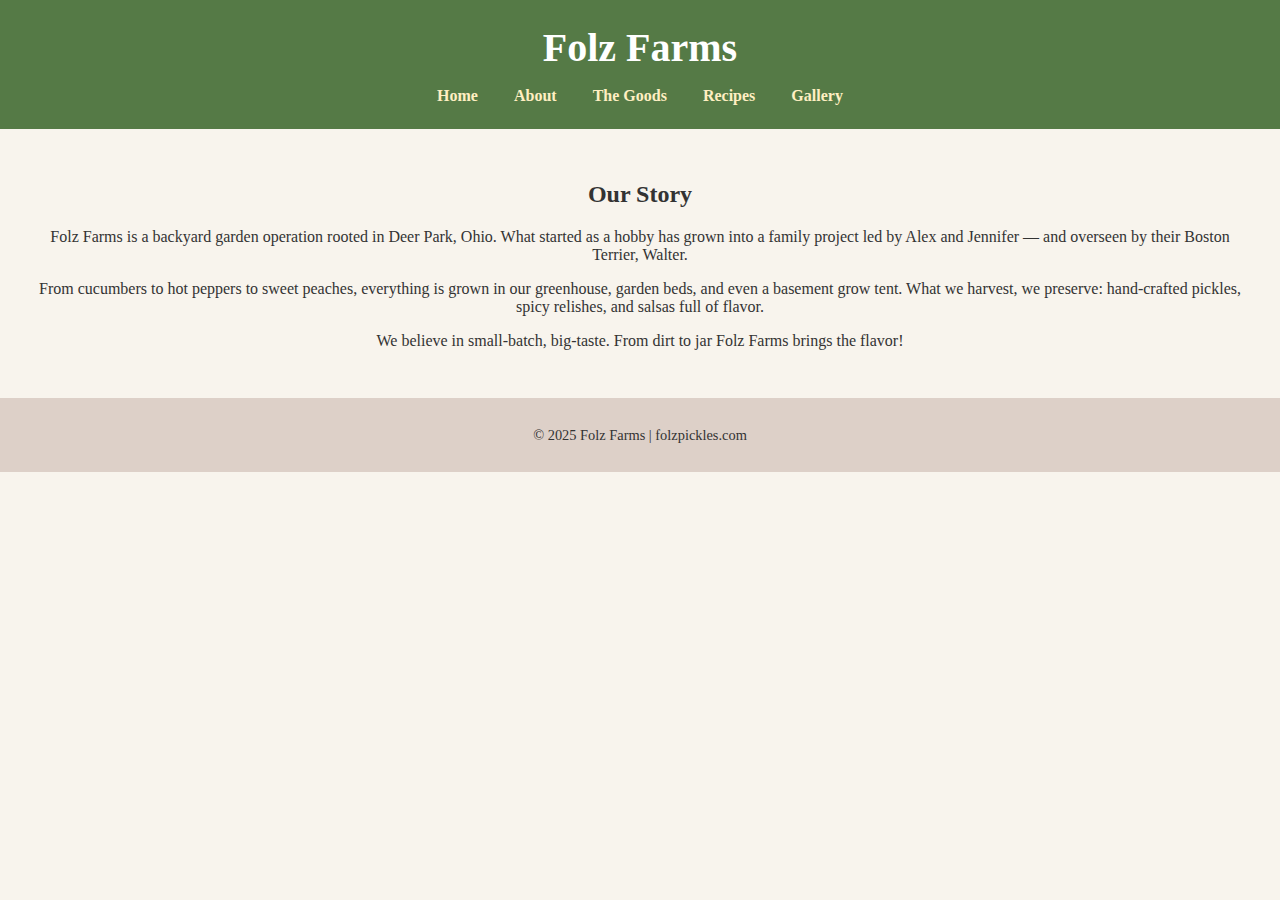
<file: about.html>
<!DOCTYPE html>
<html lang="en">
<head>
  <meta charset="UTF-8" />
  <meta name="viewport" content="width=device-width, initial-scale=1.0"/>
  <title>About – Folz Farms</title>
  <link rel="stylesheet" href="style.css"/>
</head>
<body>
  <header>
    <h1>Folz Farms</h1>
    <nav>
      <a href="index.html">Home</a>
      <a href="about.html">About</a>
      <a href="goods.html">The Goods</a>
      <a href="recipes.html">Recipes</a>
      <a href="gallery.html">Gallery</a>
    </nav>
  </header>
  <main>
    <section class="intro">
      <h2>Our Story</h2>
      <p>Folz Farms is a backyard garden operation rooted in Deer Park, Ohio. What started as a hobby has grown into a family project led by Alex and Jennifer — and overseen by their Boston Terrier, Walter.</p>
      <p>From cucumbers to hot peppers to sweet peaches, everything is grown in our greenhouse, garden beds, and even a basement grow tent. What we harvest, we preserve: hand-crafted pickles, spicy relishes, and salsas full of flavor.</p>
      <p>We believe in small-batch, big-taste. From dirt to jar Folz Farms brings the flavor!</p>
    </section>
  </main>
  <footer>
    <p>© 2025 Folz Farms | folzpickles.com</p>
  </footer>
</body>
</html>
</file>
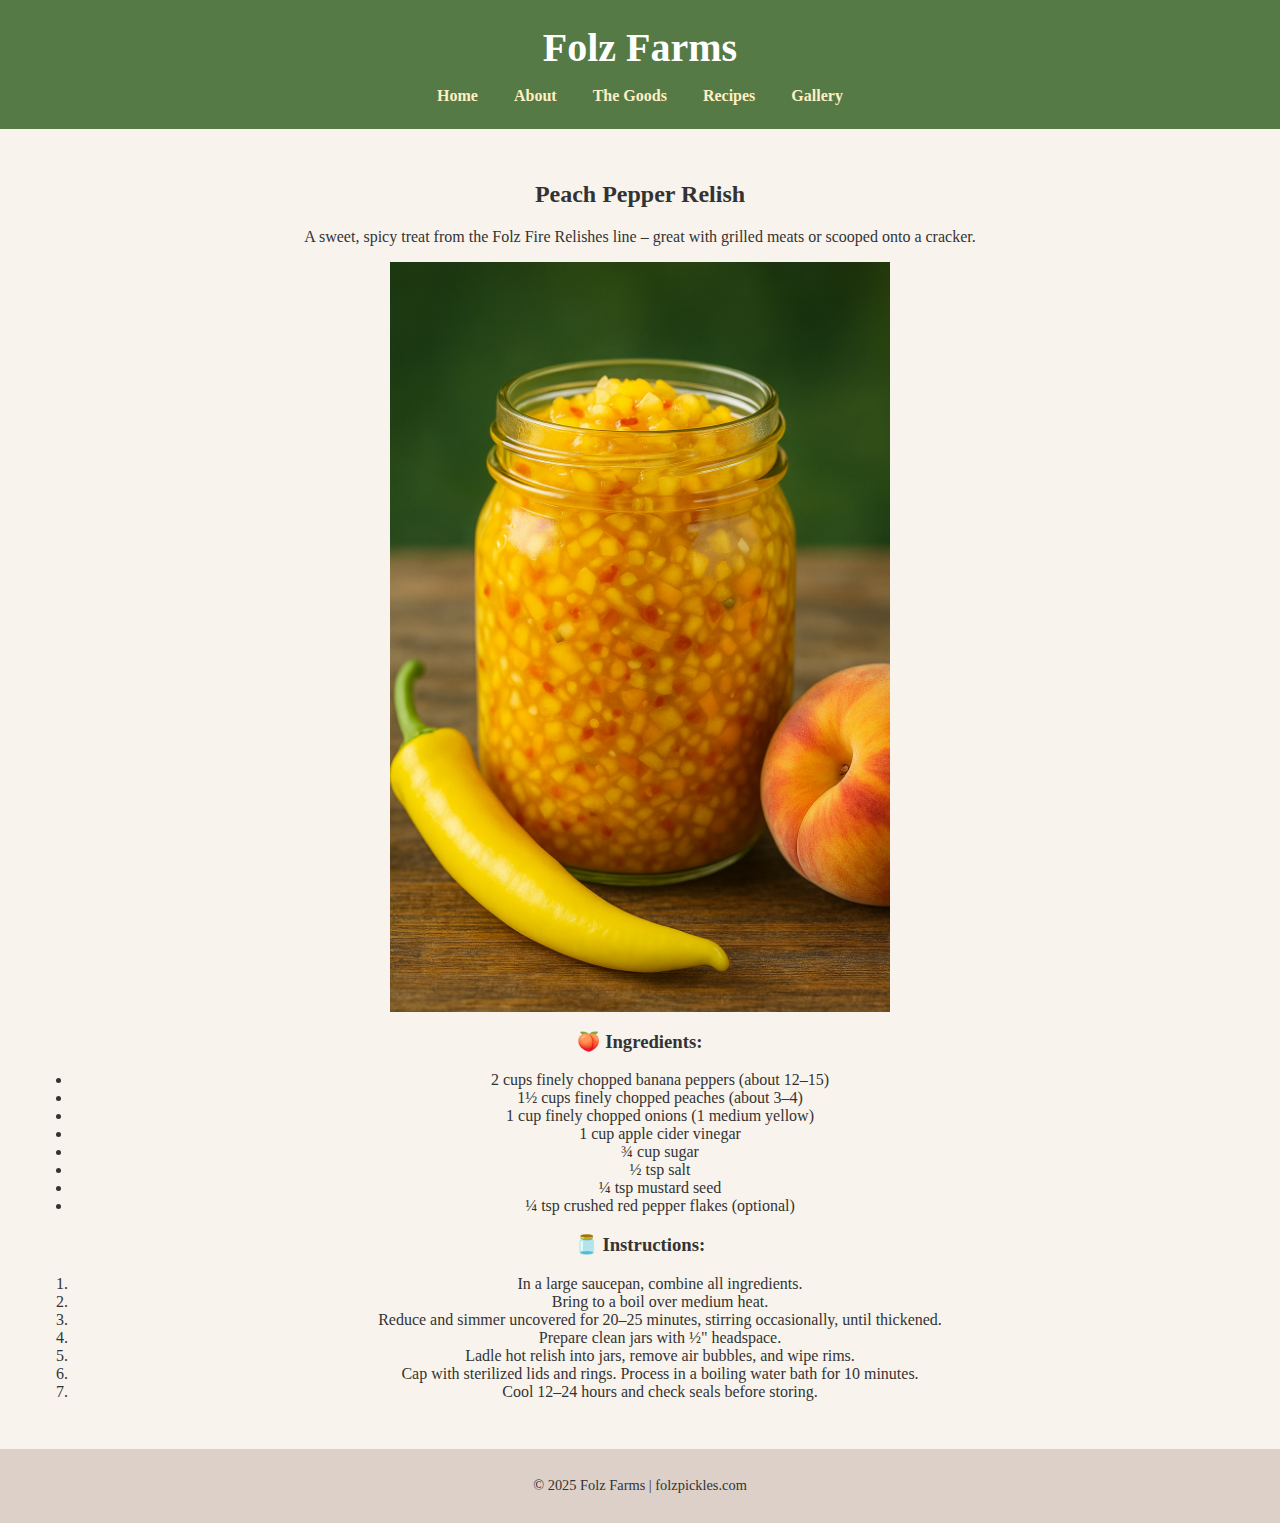
<file: recipes.html>
<!DOCTYPE html>
<html lang="en">
<head>
  <meta charset="UTF-8" />
  <meta name="viewport" content="width=device-width, initial-scale=1.0"/>
  <title>Recipes – Folz Farms</title>
  <link rel="stylesheet" href="style.css"/>
</head>
<body>
  <header>
    <h1>Folz Farms</h1>
    <nav>
      <a href="index.html">Home</a>
      <a href="about.html">About</a>
      <a href="goods.html">The Goods</a>
      <a href="recipes.html">Recipes</a>
      <a href="gallery.html">Gallery</a>
    </nav>
  </header>
  <main>
    <section class="intro">
      <h2>Peach Pepper Relish</h2>
      <p>A sweet, spicy treat from the Folz Fire Relishes line – great with grilled meats or scooped onto a cracker.</p>

 <img src="images/pepper-relish.png" alt="Peach Pepper Relish in a jar" style="max-width: 500px; display: block; margin: 1em auto;">

      
      <h3>🍑 Ingredients:</h3>
      <ul>
        <li>2 cups finely chopped banana peppers (about 12–15)</li>
        <li>1½ cups finely chopped peaches (about 3–4)</li>
        <li>1 cup finely chopped onions (1 medium yellow)</li>
        <li>1 cup apple cider vinegar</li>
        <li>¾ cup sugar</li>
        <li>½ tsp salt</li>
        <li>¼ tsp mustard seed</li>
        <li>¼ tsp crushed red pepper flakes (optional)</li>
      </ul>

      <h3>🫙 Instructions:</h3>
      <ol>
        <li>In a large saucepan, combine all ingredients.</li>
        <li>Bring to a boil over medium heat.</li>
        <li>Reduce and simmer uncovered for 20–25 minutes, stirring occasionally, until thickened.</li>
        <li>Prepare clean jars with ½" headspace.</li>
        <li>Ladle hot relish into jars, remove air bubbles, and wipe rims.</li>
        <li>Cap with sterilized lids and rings. Process in a boiling water bath for 10 minutes.</li>
        <li>Cool 12–24 hours and check seals before storing.</li>
      </ol>
    </section>
  </main>
  <footer>
    <p>© 2025 Folz Farms | folzpickles.com</p>
  </footer>
</body>
</html>
</file>
<file: style.css>
body {
  font-family: 'Georgia', serif;
  margin: 0;
  background-color: #f8f4ed;
  color: #333;
}

header {
  background-color: #557a46;
  color: #fff;
  padding: 1.5em;
  text-align: center;
}

header h1 {
  margin: 0;
  font-size: 2.5em;
}

.tagline {
  font-style: italic;
  font-size: 1.2em;
  margin-top: 0.5em;
}

nav {
  margin-top: 1em;
}

nav a {
  margin: 0 1em;
  text-decoration: none;
  color: #ffefc2;
  font-weight: bold;
}

.hero img {
  width: 100%;
  max-height: 400px;
  object-fit: cover;
  border-bottom: 6px solid #557a46;
}

.intro {
  padding: 2em;
  text-align: center;
}

footer {
  background-color: #ddd0c8;
  text-align: center;
  padding: 1em;
  font-size: 0.9em;
}
</file>
